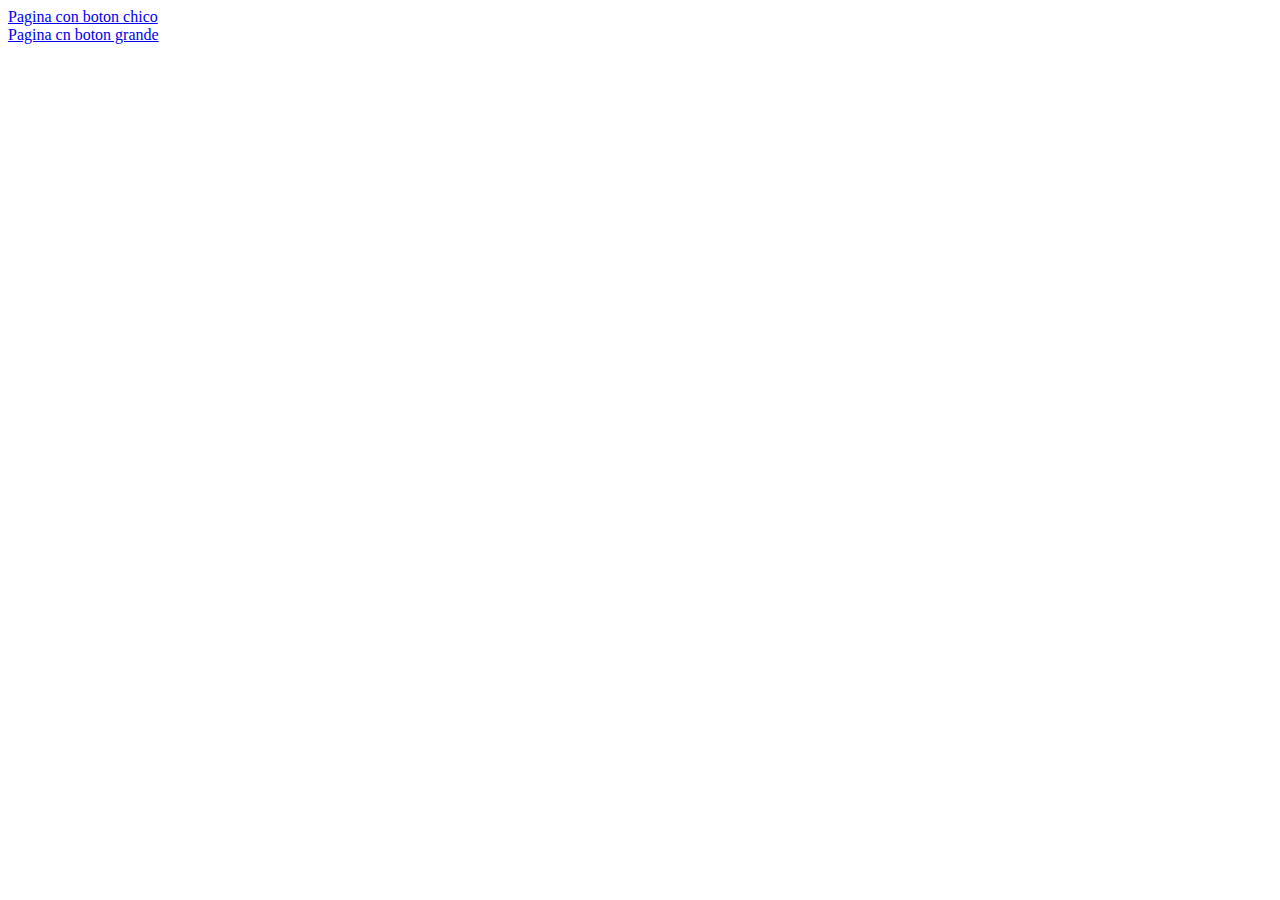
<file: index.html>
<!DOCTYPE html>
<html lang="en">
<head>
    <meta charset="UTF-8">
    <meta name="viewport" content="width=device-width, initial-scale=1.0">
    <title>Lab Indugan</title>
</head>
<body>
    <a href="a.html">Pagina con boton chico</a>
    <br>
    <a href="b.html">Pagina cn boton grande</a>
</body>
</html>
</file>
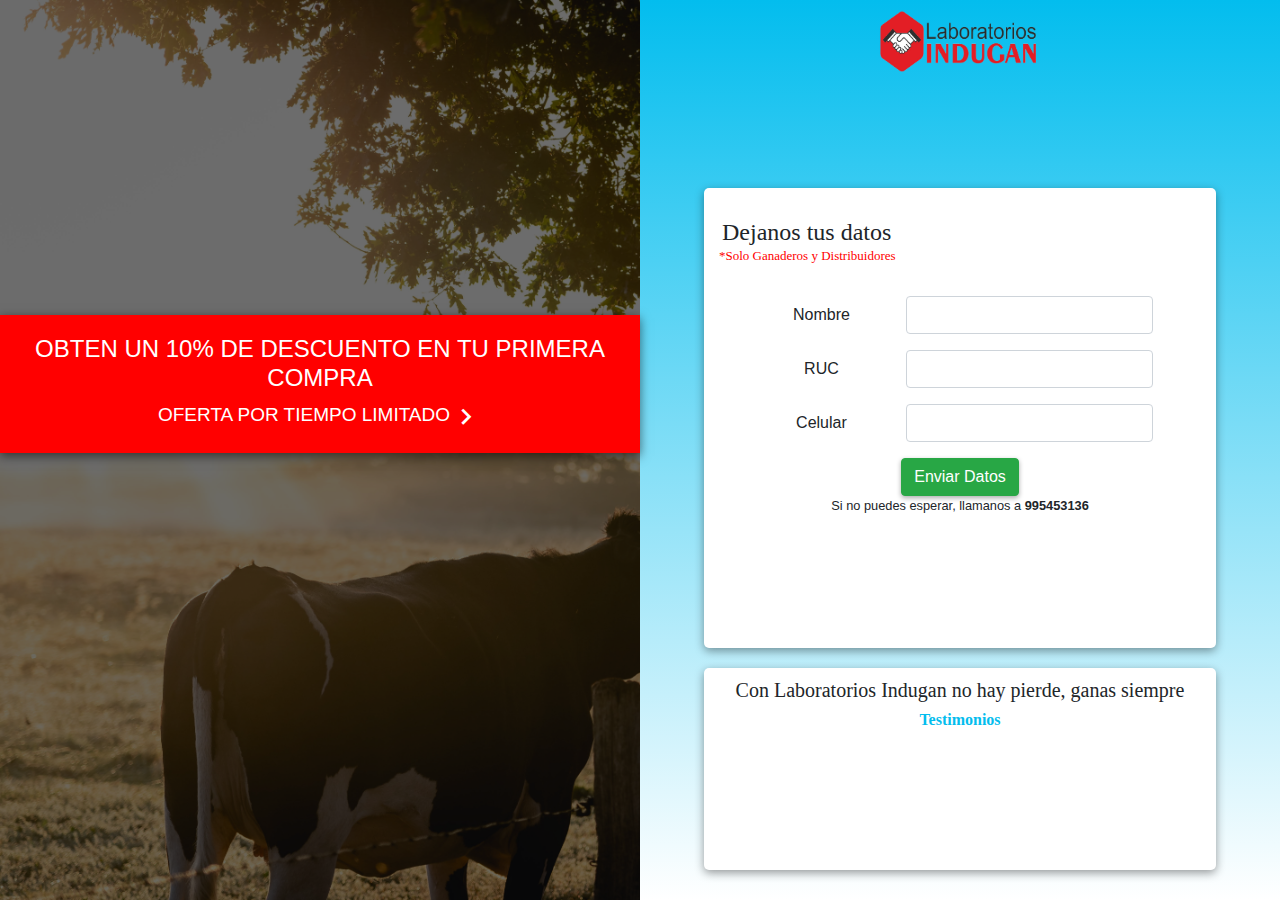
<file: a.html>
<!DOCTYPE html>
<html lang="en">

<head>
    <meta charset="UTF-8">
    <meta name="viewport" content="width=device-width, initial-scale=1.0">
    <title>Indugan</title>
    <link rel="stylesheet" href="https://fonts.googleapis.com/icon?family=Material+Icons">
    <link rel="stylesheet" href="css/stilo.css">
    <link rel="stylesheet" href="https://stackpath.bootstrapcdn.com/bootstrap/4.4.1/css/bootstrap.min.css"
        integrity="sha384-Vkoo8x4CGsO3+Hhxv8T/Q5PaXtkKtu6ug5TOeNV6gBiFeWPGFN9MuhOf23Q9Ifjh" crossorigin="anonymous">
</head>

<body>
    <div class="pg row" id="pg1">
      
        <div id="izq" class="col-lg-6 col-md-12 col-sm-12 ">
            <div id="oferta">
                <h4>OBTEN UN 10% DE DESCUENTO EN TU PRIMERA COMPRA</h4>
                <div id="ofertalimitada">
                    <button id="enviar">Oferta por tiempo limitado <i class="material-icons"
                            style="font-size: 32px;">keyboard_arrow_right</i> </button>
                </div>
            </div>
        </div>

        <div id="der" class="col-lg-6 row col-md-12 col-sm-12">
            <div style="height: fit-content; display: block;">
                <img id="logo" src="img/logofinal.png" alt="">
            </div>
            
            <div class="cajablanca col-12">
                <h4 id="tform">Dejanos tus datos</h4>
                <p id="tlogo">*Solo Ganaderos y Distribuidores</p>
                <form style="padding: 10px 10%;">
                    
                    <div class="form-group row">
                        <label for="inputPassword" class="col-4 col-form-label">Nombre</label>
                        <div class="col-8">
                            <input type="text" class="form-control" id="inputname">
                        </div>
                    </div>
                    <div class="form-group row">
                        <label for="inputPassword" class="col-4 col-form-label">RUC</label>
                        <div class="col-8">
                            <input type="number" class="form-control" id="inputruc">
                        </div>
                    </div>
                    <div class="form-group row">
                        <label for="inputPassword" class="col-4 col-form-label">Celular</label>
                        <div class="col-8">
                            <input type="number" class="form-control" id="inputcell">
                        </div>
                    </div>
                    <a href="gracias.html">
                        <button style="box-shadow: 0px 2px 5px rgba(0, 0, 0, 0.329);" type="button" class="btn btn-success">Enviar Datos</button>
                    </a>
                    <small style="text-align: center; display: block;"> Si no puedes esperar, llamanos a <span style="font-weight: bold;">995453136</span>  </small>
                </form>
            </div>
            <div class="cajablanca col-12">
                <h5 id="slogan" class="h5">Con Laboratorios Indugan no hay pierde, ganas siempre</h5>
                <h6 id="testimonios">Testimonios</h6>
            </div>
            
        </div>
     
    </div>


    <script src="https://code.jquery.com/jquery-3.4.1.slim.min.js"
        integrity="sha384-J6qa4849blE2+poT4WnyKhv5vZF5SrPo0iEjwBvKU7imGFAV0wwj1yYfoRSJoZ+n"
        crossorigin="anonymous"></script>
    <script src="https://cdn.jsdelivr.net/npm/popper.js@1.16.0/dist/umd/popper.min.js"
        integrity="sha384-Q6E9RHvbIyZFJoft+2mJbHaEWldlvI9IOYy5n3zV9zzTtmI3UksdQRVvoxMfooAo"
        crossorigin="anonymous"></script>
    <script src="https://stackpath.bootstrapcdn.com/bootstrap/4.4.1/js/bootstrap.min.js"
        integrity="sha384-wfSDF2E50Y2D1uUdj0O3uMBJnjuUD4Ih7YwaYd1iqfktj0Uod8GCExl3Og8ifwB6"
        crossorigin="anonymous"></script>
</body>

</html>
</file>
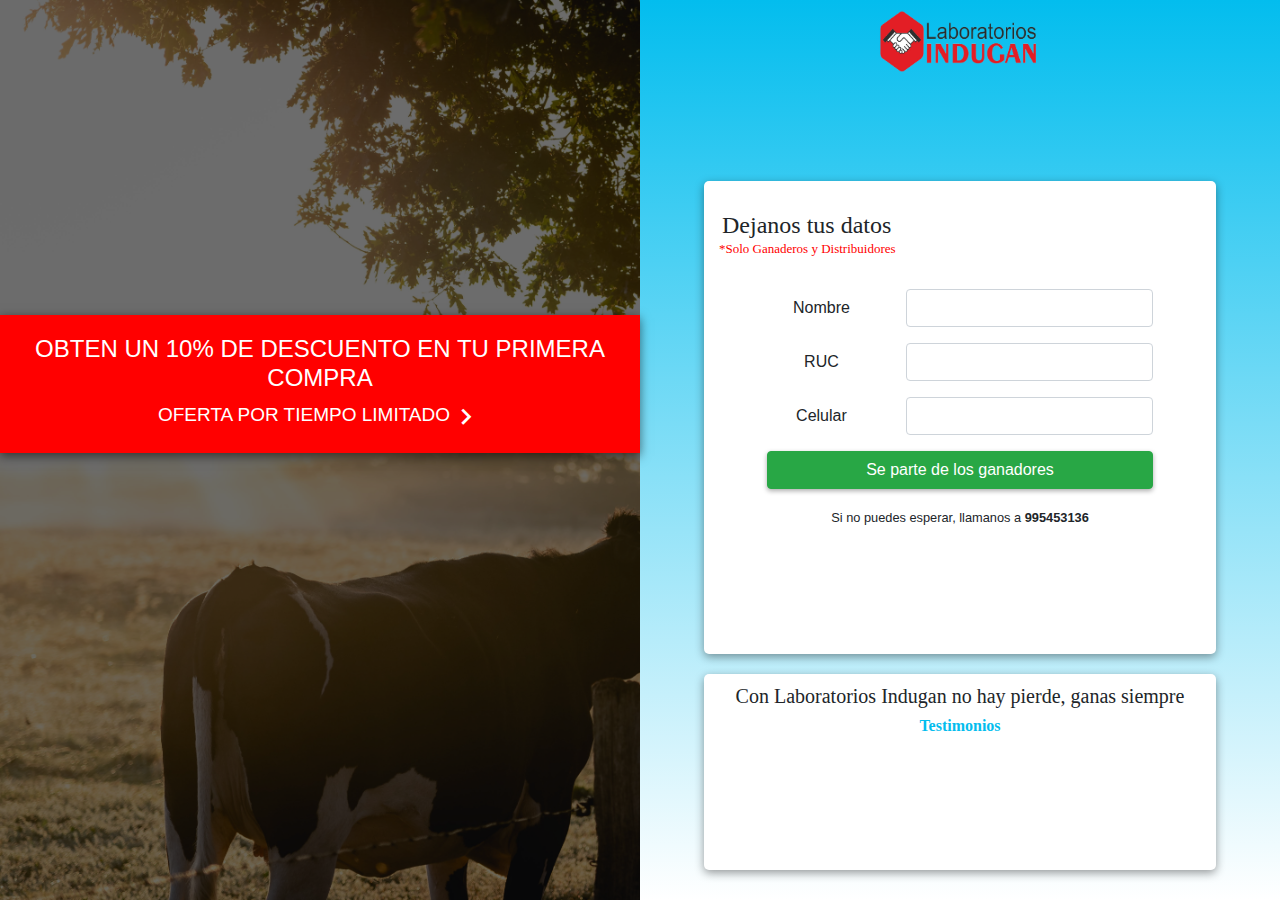
<file: b.html>
<!DOCTYPE html>
<html lang="en">

<head>
    <meta charset="UTF-8">
    <meta name="viewport" content="width=device-width, initial-scale=1.0">
    <title>Indugan</title>
    <link rel="stylesheet" href="https://fonts.googleapis.com/icon?family=Material+Icons">
    <link rel="stylesheet" href="css/stilob.css">
    <link rel="stylesheet" href="https://stackpath.bootstrapcdn.com/bootstrap/4.4.1/css/bootstrap.min.css"
        integrity="sha384-Vkoo8x4CGsO3+Hhxv8T/Q5PaXtkKtu6ug5TOeNV6gBiFeWPGFN9MuhOf23Q9Ifjh" crossorigin="anonymous">
</head>

<body>
    <div class="pg row" id="pg1">

        <div id="izq" class="col-lg-6 col-md-12 col-sm-12 ">
            <div id="oferta">
                <h4>OBTEN UN 10% DE DESCUENTO EN TU PRIMERA COMPRA</h4>
                <div id="ofertalimitada">
                    <button id="enviar">Oferta por tiempo limitado <i class="material-icons"
                            style="font-size: 32px;">keyboard_arrow_right</i> </button>
                </div>
            </div>
        </div>

        <div id="der" class="col-lg-6 row col-md-12 col-sm-12">
            <div style="height: fit-content; display: block;">
                <img id="logo" src="img/logofinal.png" alt="">
            </div>

            <div class="cajablanca col-12">
                <h4 id="tform">Dejanos tus datos</h4>
                <p id="tlogo">*Solo Ganaderos y Distribuidores</p>
                <form style="padding: 10px 10%;">

                    <div class="form-group row">
                        <label for="inputPassword" class="col-4 col-form-label">Nombre</label>
                        <div class="col-8">
                            <input type="text" class="form-control" id="inputname">
                        </div>
                    </div>
                    <div class="form-group row">
                        <label for="inputPassword" class="col-4 col-form-label">RUC</label>
                        <div class="col-8">
                            <input type="number" class="form-control" id="inputruc">
                        </div>
                    </div>
                    <div class="form-group row">
                        <label for="inputPassword" class="col-4 col-form-label">Celular</label>
                        <div class="col-8">
                            <input type="number" class="form-control" id="inputcell">
                        </div>
                    </div>
                    <div class="form-group row" style="padding: 0px 15px;">
                        <a href="gracias.html" style="width: 100%;">
                            <button data-toggle="tooltip" data-placement="bottom" title="Apurate que se acaban"
                            style="box-shadow: 0px 2px 5px rgba(0, 0, 0, 0.329); width: 100%;" type="button"
                            class="btn btn-success">Se parte de los ganadores</button>
                        </a>
                    </div>
                    <small style="text-align: right;"> Si no puedes esperar, llamanos a <span style="font-weight: bold;">995453136</span>  </small>
                </form>
            </div>
            <div class="cajablanca col-12">
                <h5 id="slogan" class="h5">Con Laboratorios Indugan no hay pierde, ganas siempre</h5>
                <h6 id="testimonios">Testimonios</h6>
            </div>

        </div>

    </div>


    <script src="https://code.jquery.com/jquery-3.4.1.slim.min.js"
        integrity="sha384-J6qa4849blE2+poT4WnyKhv5vZF5SrPo0iEjwBvKU7imGFAV0wwj1yYfoRSJoZ+n"
        crossorigin="anonymous"></script>
    <script src="https://cdn.jsdelivr.net/npm/popper.js@1.16.0/dist/umd/popper.min.js"
        integrity="sha384-Q6E9RHvbIyZFJoft+2mJbHaEWldlvI9IOYy5n3zV9zzTtmI3UksdQRVvoxMfooAo"
        crossorigin="anonymous"></script>
    <script src="https://stackpath.bootstrapcdn.com/bootstrap/4.4.1/js/bootstrap.min.js"
        integrity="sha384-wfSDF2E50Y2D1uUdj0O3uMBJnjuUD4Ih7YwaYd1iqfktj0Uod8GCExl3Og8ifwB6"
        crossorigin="anonymous"></script>
    <script>
        $(function () {
            $('[data-toggle="tooltip"]').tooltip()
        })
    </script>
</body>

</html>
</file>
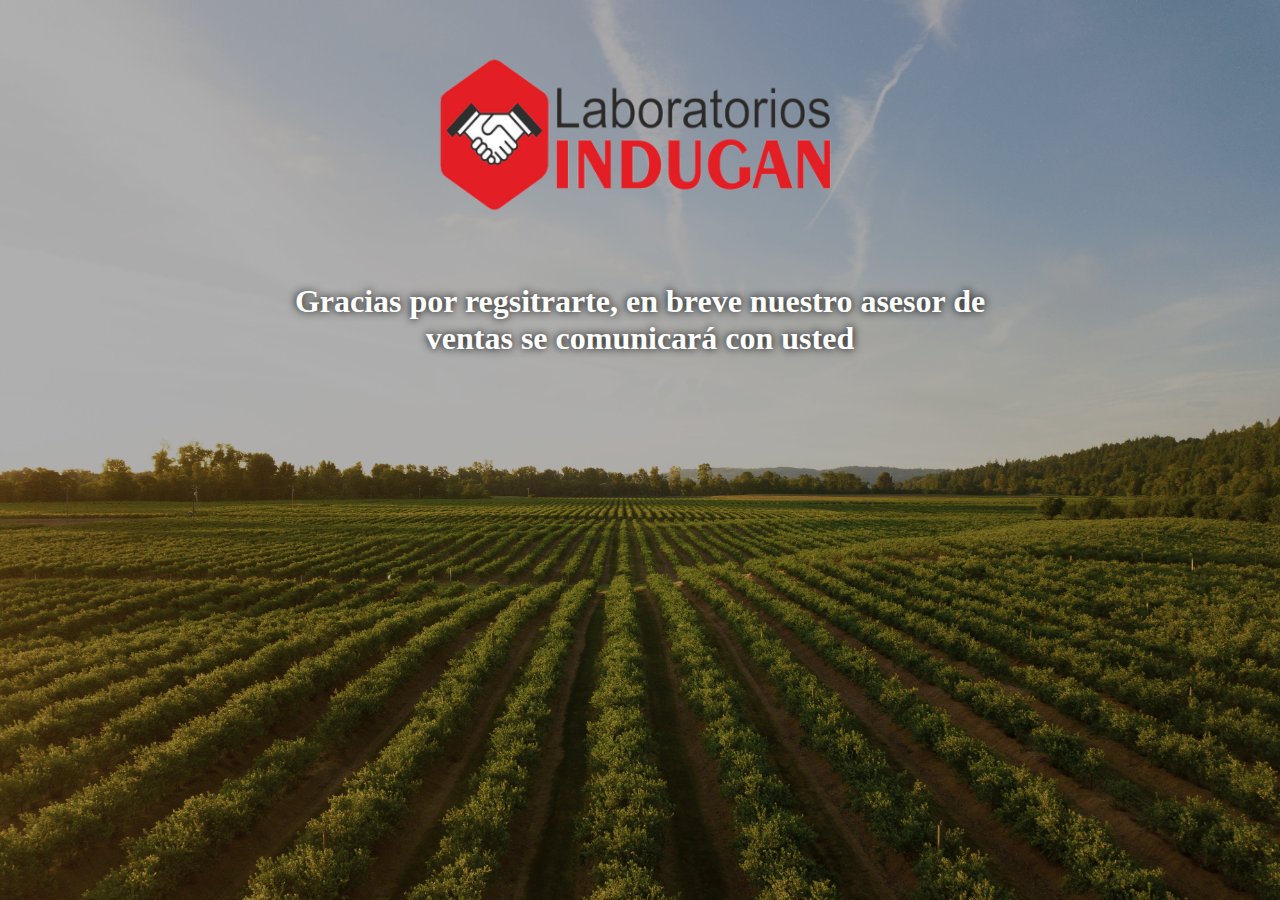
<file: gracias.html>
<!DOCTYPE html>
<html lang="en">

<head>
    <meta charset="UTF-8">
    <meta name="viewport" content="width=device-width, initial-scale=1.0">
    <title>Laboratorios Indugan</title>
    <style>
        body,
        * {
            margin: 0px;
            padding: 0px;
        }

        #pg1 {
            background-color: rgba(0, 0, 0, 0.315);
            width: 100%;
            height: 100vh;
            background-image: url(img/gracias.jpg);
            background-size: cover;
            background-blend-mode: multiply;
        }

        h1 {
            margin: auto;
            text-align: center;
            padding: 0vh 20%;
            font-family: 'Quicksand';
            color: white;
            text-shadow: 0px 0px 8px black;
        }

        img {
            width: 40%;
            padding: 0px 30%;
            text-align: center;
        }

        @media (max-width: 760px) {
            h1 {
                font-size: 25px;
            }
        }

        @media (max-width: 500px) {
            h1 {
                font-size: 18px;
            }

            img {
                padding-top: 10vh;
                width: 60%;
                padding: 0px 20%;
            }
        }
    </style>
</head>

<body>
    <div id="pg1">
        <img src="img/logo.png" alt="">
        <h1>Gracias por regsitrarte, en breve nuestro asesor de ventas se comunicará con usted</h1>
    </div>
</body>

</html>
</file>
<file: css/stilo.css>
*, body {
    margin: 0px;
    padding: 0px;
    box-sizing: border-box;
}

:root {
    --color-1: #03BDEE;
    --color-2: rgba(255, 255, 255, 0.75);
}

.pg {
    width: 100%;
    min-height: 100vh;
    margin: 0px;
    padding: 0px;
}

#pg1 {
    margin: 0px;
    background-image: linear-gradient(to bottom, #03BDEE, rgba(255, 255, 255, 0.75));
}

#izq {
    width: 100%;
    min-height: 100vh;
    background-color: rgba(0, 0, 0, 0.575);
    background-image: url(../img/vaca.jpg);
    background-size: cover;
    background-blend-mode: multiply;
    padding: 0px;
}

#oferta {
    background-color: red;
    width: 100%;
    margin-top: 35vh;
    box-shadow: 0px 3px 10px rgba(0, 0, 0, 0.534);
    min-height: 10vh;
    max-height: 30vh;
    padding: 20px;
    text-align: center;
    color: white;
}

#ofertalimitada {
    margin: auto;
}

#enviar {
    color: white;
    background-color: transparent;
    border: none;
    text-align: center;
    font-size: 20px;
    font-weight: 400;
    align-self: center;
    margin: auto;
    display: flex;
    cursor: text;
    outline: none;
    font-weight: 100;
    font-size: 19px;
    text-transform: uppercase;
}

#der {
    display: flex;
    justify-content: center;
    text-align: center;
    margin: 0px;
    padding: 10px 5%;
}

#logo {
    width: 40%;
    margin: auto;
    margin-bottom: 0px;
}

#tlogo {
    font-size: 13px;
    font-family: 'Roboto';
    font-weight: 400;
   text-align: left;
    margin-bottom: 0px;
    color: red;
    padding-bottom: 20px;
}

.cajablanca {
    background-color: white;
    border-radius: 5px;
    width: 80%;
    min-height: 10vh;
    display: block;
    margin-bottom: 20px;
    box-shadow: 0px 3px 10px rgba(0, 0, 0, 0.397);
    padding: 10px;
}

#tform {
    text-align: left;
    padding: 20px 3px 0px 3px;
    font-family: 'Quicksand';
    margin: 0px;
}

#slogan {
    font-family: 'Roboto';
    font-weight: 300;
}

#testimonios {
    color: var(--color-1);
    font-family: 'Roboto';
    font-weight: bold;
}

@media (max-width: 960px) {
    #oferta {
        position: fixed;
        top: 0px;
        z-index: 100;
        margin: 0px;
        height: 10vh;
        padding: 2vh 10%
    }
    #ofertalimitada {
        display: none;
    }
    #oferta h4 {
        font-size: 15px;
    }
    #izq {
        min-height: 0px;
        height: 0px;
        width: 0px;
        background: none;
    }
    #der {
        padding-top: 11vh;
    }
    #logo{
        width: 60%;
    }
}
</file>
<file: css/stilob.css>
*, body {
    margin: 0px;
    padding: 0px;
    box-sizing: border-box;
}

:root {
    --color-1: #03BDEE;
    --color-2: rgba(255, 255, 255, 0.75);
}

.pg {
    width: 100%;
    min-height: 100vh;
    margin: 0px;
    padding: 0px;
}

#pg1 {
    margin: 0px;
    background-image: linear-gradient(to bottom, #03BDEE, rgba(255, 255, 255, 0.75));
}

#izq {
    width: 100%;
    min-height: 100vh;
    background-color: rgba(0, 0, 0, 0.575);
    background-image: url(../img/vaca.jpg);
    background-size: cover;
    background-blend-mode: multiply;
    padding: 0px;
}

#oferta {
    background-color: red;
    width: 100%;
    margin-top: 35vh;
    box-shadow: 0px 3px 10px rgba(0, 0, 0, 0.534);
    min-height: 10vh;
    max-height: 30vh;
    padding: 20px;
    text-align: center;
    color: white;
}

#ofertalimitada {
    margin: auto;
}

#enviar {
    color: white;
    background-color: transparent;
    border: none;
    text-align: center;
    font-size: 20px;
    font-weight: 400;
    align-self: center;
    margin: auto;
    display: flex;
    cursor: text;
    outline: none;
    font-weight: 100;
    font-size: 19px;
    text-transform: uppercase;
}

#der {
    display: flex;
    justify-content: center;
    text-align: center;
    margin: 0px;
    padding: 10px 5%;
}

#logo {
    width: 40%;
    margin: auto;
    margin-bottom: 0px;
}

#tlogo {
    font-size: 13px;
    font-family: 'Roboto';
    font-weight: 400;
   text-align: left;
    margin-bottom: 0px;
    color: red;
    padding-bottom: 20px;
}

.cajablanca {
    background-color: white;
    border-radius: 5px;
    width: 80%;
    min-height: 10vh;
    display: block;
    margin-bottom: 20px;
    box-shadow: 0px 3px 10px rgba(0, 0, 0, 0.397);
    padding: 10px;
}

#tform {
    text-align: left;
    padding: 20px 3px 0px 3px;
    font-family: 'Quicksand';
    margin: 0px;
}

#slogan {
    font-family: 'Roboto';
    font-weight: 300;
}

#testimonios {
    color: var(--color-1);
    font-family: 'Roboto';
    font-weight: bold;
}

@media (max-width: 960px) {
    #oferta {
        position: fixed;
        top: 0px;
        z-index: 100;
        margin: 0px;
        height: 10vh;
        padding: 2vh 10%
    }
    #ofertalimitada {
        display: none;
    }
    #oferta h4 {
        font-size: 15px;
    }
    #izq {
        min-height: 0px;
        height: 0px;
        width: 0px;
        background: none;
    }
    #der {
        padding-top: 11vh;
    }
    #logo{
        width: 60%;
    }
}
</file>
